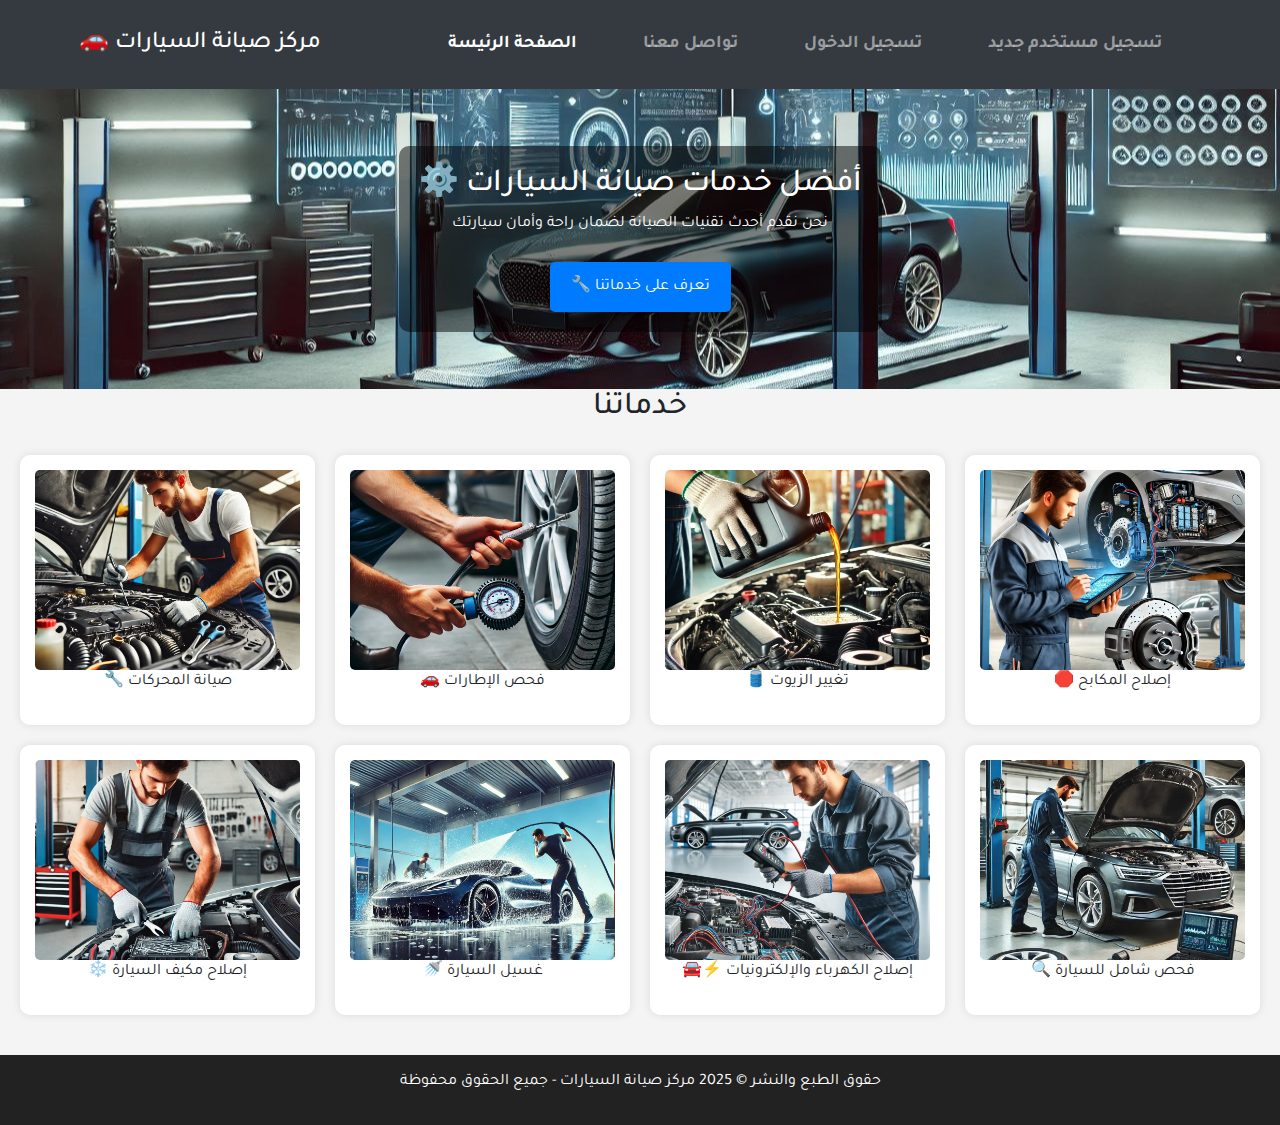
<file: index.HTML>
<!DOCTYPE html>
<html lang="ar">
<head>
    <meta charset="UTF-8">
    <meta name="viewport" content="width=device-width, initial-scale=1.0">
    <title>مركز صيانة السيارات</title>
    <link rel="stylesheet" href="styles.css">
    <link rel="stylesheet" href="https://cdn.jsdelivr.net/npm/bootstrap@4.0.0/dist/css/bootstrap.min.css" integrity="sha384-Gn5384xqQ1aoWXA+058RXPxPg6fy4IWvTNh0E263XmFcJlSAwiGgFAW/dAiS6JXm" crossorigin="anonymous">
    <script src="https://cdn.jsdelivr.net/npm/bootstrap@4.0.0/dist/js/bootstrap.min.js" integrity="sha384-JZR6Spejh4U02d8jOt6vLEHfe/JQGiRRSQQxSfFWpi1MquVdAyjUar5+76PVCmYl" crossorigin="anonymous"></script>
    <style>
        @import url('https://fonts.googleapis.com/css2?family=Tajawal:wght@400;700&display=swap');
   /* تحسينات عامة */
   body {
            font-family: 'Tajawal', sans-serif;
            margin: 0;
            padding: 0;
            background-color: #f4f4f4;
            text-align: center;
        }

        header {
            background-color: #343A40;
            color: white;
            padding: 15px 0;
        }

        .container {
            width: 90%;
            max-width: 1200px;
            margin: auto;
        }

        h1 {
            margin: 0;
        }

        nav ul {
            list-style: none;
            padding: 0;
            display: flex;
            justify-content: center;
            gap: 20px;
        }

        nav ul li {
            display: inline;
        }

        nav ul li a {
            color: white;
            text-decoration: none;
            font-size: 18px;
            padding: 10px 15px;
            border-radius: 5px;
            transition: background 0.3s;
        }

        nav ul li a:hover {
            background: #007bff;
        }

        .main-banner {
            background: url('images/banner.jpg') no-repeat center center/cover;
            color: white;
            padding: 100px 20px;
            position: relative;
            text-align: center;
        }

        .overlay {
            background: rgba(0, 0, 0, 0.5);
            padding: 20px;
            border-radius: 10px;
            display: inline-block;
        }

        .btn {
            display: inline-block;
            background: #007bff;
            color: white;
            padding: 12px 20px;
            margin-top: 10px;
            text-decoration: none;
            border-radius: 5px;
            transition: background 0.3s;
        }

        .btn:hover {
            background: #0056b3;
        }

        .services {
        display: grid;
        grid-template-columns: repeat(auto-fit, minmax(250px, 1fr));
        gap: 20px;
        padding: 20px;
        text-align: center;
    }

    .services {
    display: grid;
    grid-template-columns: repeat(auto-fit, minmax(250px, 1fr));
    gap: 20px;
    padding: 20px;
}

.service {
    background: white;
    padding: 15px;
    border-radius: 10px;
    box-shadow: 0 0 10px rgba(0,0,0,0.1);
    transition: transform 0.3s;
    text-align: center;
}

.service:hover {
    transform: translateY(-5px);
}

.service img {
    width: 100%;
    height: 200px;              /* تحديد ارتفاع ثابت للصور */
    object-fit: cover;          /* تغطية كامل العنصر مع الحفاظ على النسبة */
    border-radius: 5px;
    transition: transform 0.3s;
}

.service img:hover {
    transform: scale(1.05);     /* تأثير تكبير بسيط عند التمرير */
}
        footer {
            background: #222;
            color: white;
            padding: 15px;
            margin-top: 20px;
        }

        /* تحسينات للجوال */
        @media (max-width: 768px) {
            nav ul {
                flex-direction: column;
                display: none;
                background: #333;
                position: absolute;
                width: 100%;
                left: 0;
                top: 50px;
                padding: 10px 0;
            }

            nav ul.active {
                display: block;
            }

            .menu-toggle {
                display: block;
                font-size: 24px;
                cursor: pointer;
                padding: 10px;
                color: white;
            }
        }
    
   </style>
</head>
<body>
    <header>
        <div class="container">
            <h1>🚗 مركز صيانة السيارات</h1>
            <nav class="navbar navbar-expand-lg navbar-dark bg-dark">
                <button class="navbar-toggler" type="button" data-toggle="collapse" data-target="#navbarSupportedContent" aria-controls="navbarSupportedContent" aria-expanded="false" aria-label="Toggle navigation">
                  <span class="navbar-toggler-icon"></span>
                </button>
              
                <div class="collapse navbar-collapse" id="navbarSupportedContent">
                  <ul class="navbar-nav mr-auto">
                    <li class="nav-item active">
                      <a class="nav-link" href="index.HTML">الصفحة الرئيسة <span class="sr-only">(current)</span></a>
                    </li>
                    <li class="nav-item">
                      <a class="nav-link" href="contact.html">تواصل معنا</a>
                    </li>
                    <li class="nav-item">
                        <a class="nav-link" href="login.html">تسجيل الدخول</a>
                      </li>
                      <li class="nav-item">
                        <a class="nav-link" href="register.html">تسجيل مستخدم جديد</a>
                      </li>
                  </ul>
                  <form class="form-inline my-2 my-lg-0">
                  </form>
                </div>
              </nav>
        </div>
    </header>

    <section class="main-banner">
        <div class="overlay">
            <h2>⚙️ أفضل خدمات صيانة السيارات</h2>
            <p>نحن نقدم أحدث تقنيات الصيانة لضمان راحة وأمان سيارتك</p>
            <a href="services.html" class="btn">🔧 تعرف على خدماتنا</a>
        </div>
    </section>

    <center><h2>خدماتنا</h2></center>

    <section class="services">
        <div class="service">
            <img src="images/engine.jpg" alt="صيانة المحركات">
            <p>🔧 صيانة المحركات</p>
        </div>
        <div class="service">
            <img src="images/tires.jpg" alt="فحص الإطارات">
            <p>🚗 فحص الإطارات</p>
        </div>
        <div class="service">
            <img src="images/oil.jpg" alt="تغيير الزيوت">
            <p>🛢️ تغيير الزيوت</p>
        </div>
        <div class="service">
            <img src="images/brake.jpg" alt="إصلاح المكابح">
            <p>🛑 إصلاح المكابح</p>
        </div>
        <div class="service">
            <img src="images/ac-repair.jpg" alt="إصلاح مكيف السيارة">
            <p>❄️ إصلاح مكيف السيارة</p>
        </div>
      <div class="service">
            <img src="images/car-wash.jpg" alt="غسيل السيارة">
            <p>🚿 غسيل السيارة</p>
        </div>
       <div class="service">
        <img src="images/electrical-repair.webp" alt="إصلاح الكهرباء والإلكترونيات">
            <p>🚘⚡ إصلاح الكهرباء والإلكترونيات</p>
        </div>
        <div class="service">
            <img src="images/diagnostic.jpg" alt="فحص شامل للسيارة">
            <p>🔍 فحص شامل للسيارة</p>
        </div>
    </section>

    <footer>
        <p>حقوق الطبع والنشر &copy; 2025 مركز صيانة السيارات - جميع الحقوق محفوظة</p>
    </footer>
    <script>
        document.querySelector(".menu-toggle").addEventListener("click", function() {
            document.querySelector("nav ul").classList.toggle("active");
        });
    </script>
</body>
</html>
</file>
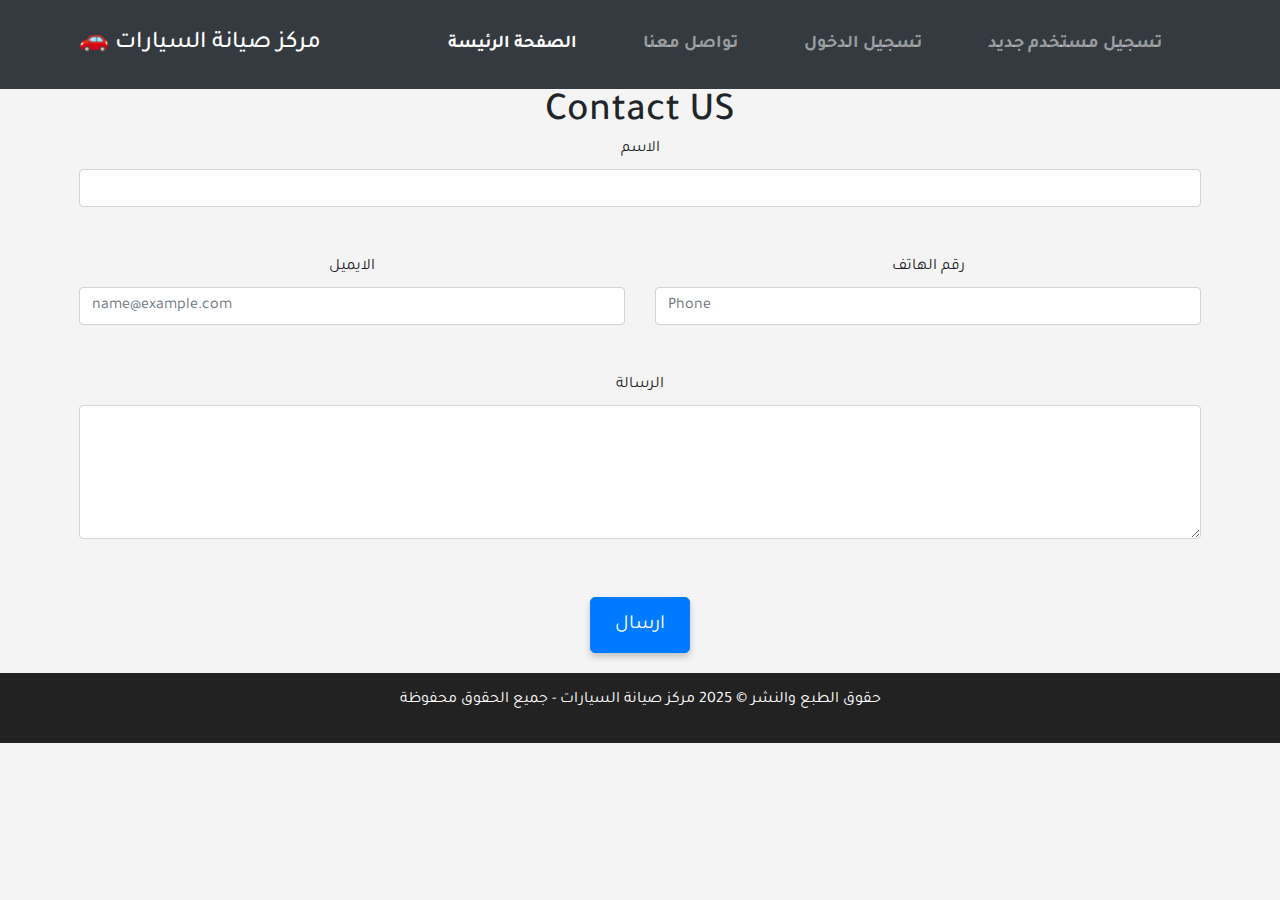
<file: contact.html>
<!DOCTYPE html>
<html lang="ar">

<head>
    <meta charset="UTF-8">
    <meta name="viewport" content="width=device-width, initial-scale=1.0">
    <title>مركز صيانة السيارات</title>
    <link rel="stylesheet" href="styles.css">
    <link rel="stylesheet" href="https://cdn.jsdelivr.net/npm/bootstrap@4.0.0/dist/css/bootstrap.min.css"
        integrity="sha384-Gn5384xqQ1aoWXA+058RXPxPg6fy4IWvTNh0E263XmFcJlSAwiGgFAW/dAiS6JXm" crossorigin="anonymous">
    <script src="https://cdn.jsdelivr.net/npm/bootstrap@4.0.0/dist/js/bootstrap.min.js"
        integrity="sha384-JZR6Spejh4U02d8jOt6vLEHfe/JQGiRRSQQxSfFWpi1MquVdAyjUar5+76PVCmYl"
        crossorigin="anonymous"></script>
    <style>
        @import url('https://fonts.googleapis.com/css2?family=Tajawal:wght@400;700&display=swap');

        /* تحسينات عامة */
        body {
            font-family: 'Tajawal', sans-serif;
            margin: 0;
            padding: 0;
            background-color: #f4f4f4;
            text-align: center;
        }

        header {
            background-color: #343A40;
            color: white;
            padding: 15px 0;

        }

        .container {
            width: 90%;
            margin: auto;
            max-width: 1200px;

        }

        h1 {
            margin: 0;
        }

        nav ul {
            list-style: none;
            padding: 0;
            display: flex;
            justify-content: center;
            gap: 20px;
        }

        nav ul li {
            display: inline;
        }

        nav ul li a {
            color: white;
            text-decoration: none;
            font-size: 18px;
            padding: 10px 15px;
            border-radius: 5px;
            transition: background 0.3s;
        }

        nav ul li a:hover {
            background: #007bff;
        }

        .main-banner {
            background: url('images/banner.jpg') no-repeat center center/cover;
            color: white;
            padding: 100px 20px;
            position: relative;
            text-align: center;
        }

        .overlay {
            background: rgba(0, 0, 0, 0.5);
            padding: 20px;
            border-radius: 10px;
            display: inline-block;
        }

        .btn {
            display: inline-block;
            background: #007bff;
            color: white;
            padding: 12px 20px;
            margin-top: 10px;
            text-decoration: none;
            border-radius: 5px;
            transition: background 0.3s;
        }

        .btn:hover {
            background: #0056b3;
        }

        .services {
            display: grid;
            grid-template-columns: repeat(auto-fit, minmax(250px, 1fr));
            gap: 20px;
            padding: 20px;
            text-align: center;
        }

        .services {
            display: grid;
            grid-template-columns: repeat(auto-fit, minmax(250px, 1fr));
            gap: 20px;
            padding: 20px;
        }

        .service {
            background: white;
            padding: 15px;
            border-radius: 10px;
            box-shadow: 0 0 10px rgba(0, 0, 0, 0.1);
            transition: transform 0.3s;
            text-align: center;
        }

        .service:hover {
            transform: translateY(-5px);
        }

        .service img {
            width: 100%;
            height: 200px;
            /* تحديد ارتفاع ثابت للصور */
            object-fit: cover;
            /* تغطية كامل العنصر مع الحفاظ على النسبة */
            border-radius: 5px;
            transition: transform 0.3s;
        }

        .service img:hover {
            transform: scale(1.05);
            /* تأثير تكبير بسيط عند التمرير */
        }

        footer {
            background: #222;
            color: white;
            padding: 15px;
            margin-top: 20px;
        }

        /* تحسينات للجوال */
        @media (max-width: 768px) {
            nav ul {
                flex-direction: column;
                display: none;
                background: #333;
                position: absolute;
                width: 100%;
                left: 0;
                top: 50px;
                padding: 10px 0;
            }

            nav ul.active {
                display: block;
            }

            .menu-toggle {
                display: block;
                font-size: 24px;
                cursor: pointer;
                padding: 10px;
                color: white;
            }
        }
    </style>
</head>

<body>
    <!-- ✅ الهيدر -->
    <header>
        <div class="container">
            <h1>🚗 مركز صيانة السيارات</h1>
            <nav class="navbar navbar-expand-lg navbar-dark bg-dark">
                <button class="navbar-toggler" type="button" data-toggle="collapse"
                    data-target="#navbarSupportedContent" aria-controls="navbarSupportedContent" aria-expanded="false"
                    aria-label="Toggle navigation">
                    <span class="navbar-toggler-icon"></span>
                </button>

                <div class="collapse navbar-collapse" id="navbarSupportedContent">
                    <ul class="navbar-nav mr-auto">
                        <li class="nav-item active">
                            <a class="nav-link" href="index.HTML">الصفحة الرئيسة <span class="sr-only"></span></a>
                        </li>
                        <li class="nav-item">
                            <a class="nav-link" href="contact.html">تواصل معنا</a>
                        </li>
                        <li class="nav-item">
                            <a class="nav-link" href="login.html">تسجيل الدخول</a>
                        </li>
                        <li class="nav-item">
                            <a class="nav-link" href="register.html">تسجيل مستخدم جديد</a>
                        </li>
                    </ul>
                    <form class="form-inline my-2 my-lg-0">
                    </form>
                </div>
            </nav>
        </div>
    </header>
    <div class="container">
        <h1>Contact US</h1>
        <form id="contact_form" name="contact_form" method="POST" action="contact_process.php">
            <div class="mb-5 row">
                <div class="col">
                    <label>الاسم</label>
                    <input type="text" required maxlength="50" class="form-control" id="name" name="name">
                </div>
                
            </div>
            <div class="mb-5 row">
                <div class="col">
                    <label for="email_addr">الايميل</label>
                    <input type="email" required maxlength="50" class="form-control" id="email" name="email"
                        placeholder="name@example.com">
                </div>
                <div class="col">
                    <label for="phone_input">رقم الهاتف</label>
                    <input type="tel" required maxlength="50" class="form-control" id="phone" name="phone"
                        placeholder="Phone">
                </div>
            </div>
            <div class="mb-5">
                <label for="message">الرسالة</label>
                <textarea class="form-control" id="message" name="message" rows="5"></textarea>
            </div>
            <button type="submit" class="btn btn-primary px-4 btn-lg">ارسال</button>
        </form>
    </div>
    <!-- ✅ الفوتر -->
    <footer>
        <div class="container">
            <p>حقوق الطبع والنشر &copy; 2025 مركز صيانة السيارات - جميع الحقوق محفوظة</p>
        </div>
    </footer>
</body>

</html>
</file>
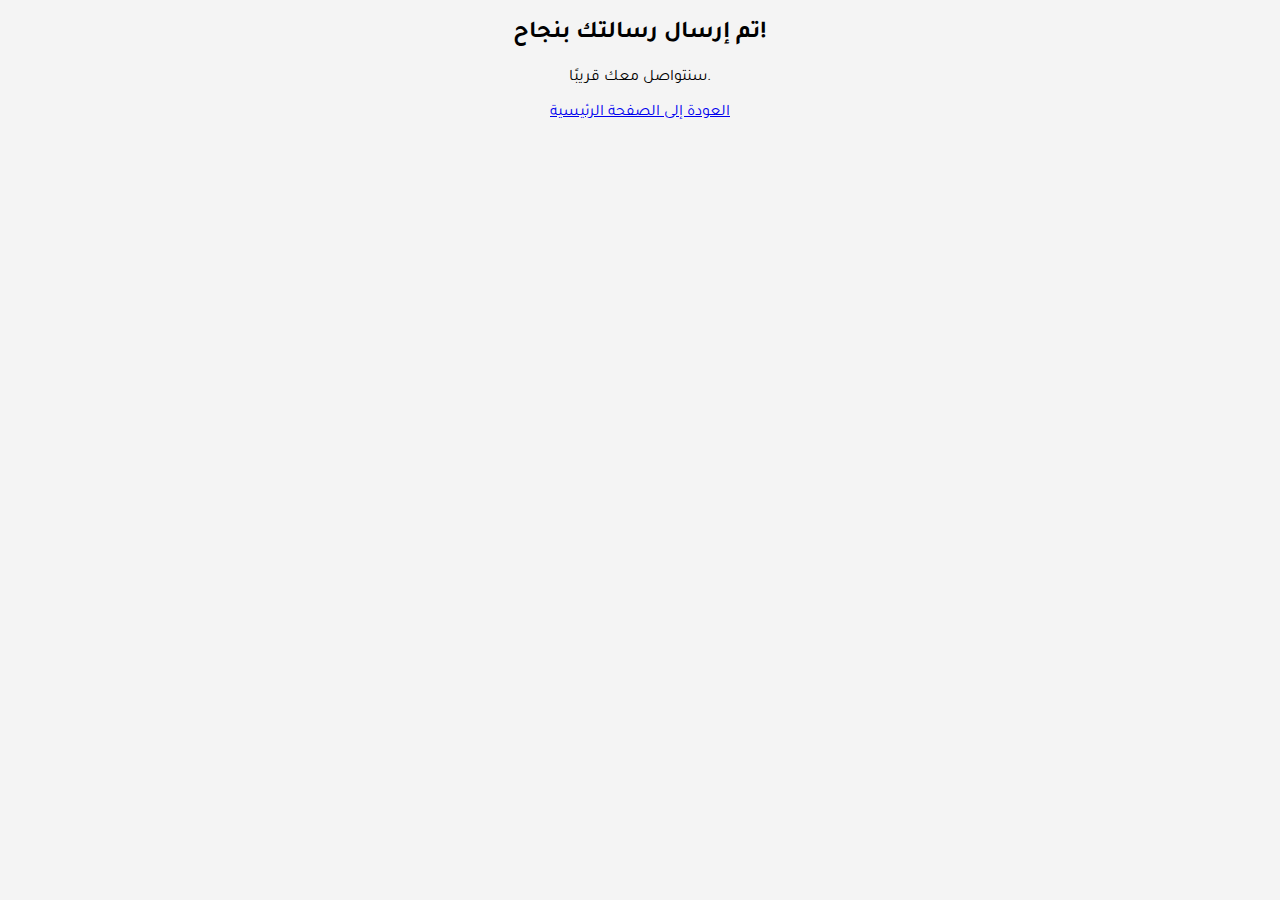
<file: success.html>
<!DOCTYPE html>
<html lang="ar">
<head>
    <meta charset="UTF-8">
    <meta name="viewport" content="width=device-width, initial-scale=1.0">
    <title>تم الإرسال</title>
    <link rel="stylesheet" href="styles.css">
</head>
<body>

    <h2>تم إرسال رسالتك بنجاح!</h2>
    <p>سنتواصل معك قريبًا.</p>

    <a href="index.html">العودة إلى الصفحة الرئيسية</a>

</body>
</html>
</file>
<file: styles.css>
/* استيراد الخطوط */
@import url('https://fonts.googleapis.com/css2?family=Tajawal:wght@400;700&display=swap');

body {
    font-family: 'Tajawal', sans-serif;
    margin: 0;
    padding: 0;
    background-color: #f4f4f4;
    text-align: center;
}

header {
    background: #222;
    padding: 15px 0;
}

header .container {
    display: flex;
    justify-content: space-between;
    align-items: center;
    width: 90%;
    margin: auto;
}

header h1 {
    font-size: 24px;
    margin: 0;
}

nav ul {
    list-style: none;
    padding: 0;
}

nav ul li {
    display: inline;
    margin: 0 15px;
}

nav ul li a {
    color: #d4af37;
    text-decoration: none;
    font-weight: bold;
}

nav ul li a:hover {
    color: #fff;
}

.main-banner {
    background: url('images/banner.jpg') no-repeat center center/cover;
    height: 300px;
    display: flex;
    justify-content: center;
    align-items: center;
    position: relative;
}

.overlay {
    background: rgba(0, 0, 0, 0.6);
    color: white;
    padding: 20px;
    border-radius: 10px;
}

.btn {
    display: inline-block;
    background: #d4af37;
    color: white;
    padding: 12px 20px;
    text-decoration: none;
    border-radius: 8px;
    font-size: 18px;
    font-weight: bold;
    transition: 0.3s;
    box-shadow: 0 4px 6px rgba(0, 0, 0, 0.2);
}

.btn:hover {
    background: #b4952b;
    transform: scale(1.05);
}

.services {
    display: grid;
    grid-template-columns: repeat(auto-fit, minmax(250px, 1fr));
    gap: 20px;
    padding: 20px;
    text-align: center;
}

.services {
display: grid;
grid-template-columns: repeat(auto-fit, minmax(250px, 1fr));
gap: 20px;
padding: 20px;
}

.service {
background: white;
padding: 15px;
border-radius: 10px;
box-shadow: 0 0 10px rgba(0,0,0,0.1);
transition: transform 0.3s;
text-align: center;
}

.service:hover {
transform: translateY(-5px);
}

.service img {
width: 100%;
height: 200px;              /* تحديد ارتفاع ثابت للصور */
object-fit: cover;          /* تغطية كامل العنصر مع الحفاظ على النسبة */
border-radius: 5px;
transition: transform 0.3s;
}

.service img:hover {
transform: scale(1.05);     /* تأثير تكبير بسيط عند التمرير */
}

footer {
    background: #222;
    color: white;
    padding: 15px 0;
    margin-top: 20px;
}
</file>
